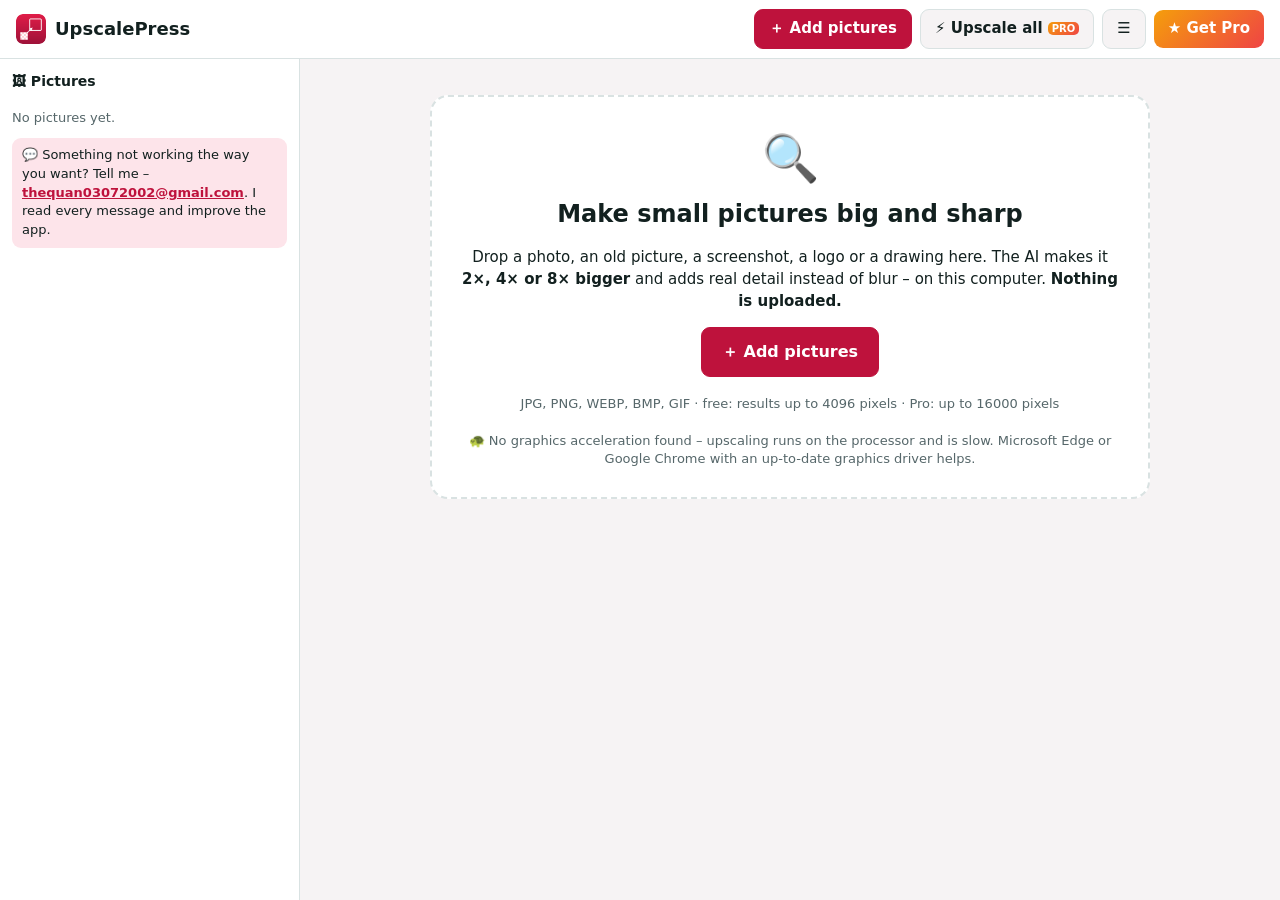
<file: index.html>
<!doctype html>
<html lang="en">
<head>
  <meta charset="utf-8">
  <meta name="viewport" content="width=device-width, initial-scale=1">
  <title>UpscalePress - AI Image Upscaler &amp; Enhancer</title>
  <meta name="description" content="Make small, blurry photos and drawings 2×, 4× or 8× bigger and sharper with AI on your own computer. Real-ESRGAN, noise removal, batch. Works offline, nothing is uploaded.">
  <meta name="theme-color" content="#be123c">
  <link rel="manifest" href="manifest.json">
  <link rel="icon" href="icon-192.png">
  <link rel="stylesheet" href="style.css">
</head>
<body>
  <header class="topbar">
    <div class="brand"><img src="icon-192.png" alt="" width="30" height="30"><span>UpscalePress</span></div>
    <div class="top-btns">
      <button id="addBtn" class="primary">＋ Add pictures</button>
      <button id="allBtn" class="tb">⚡ Upscale all <span class="pro-tag">PRO</span></button>
      <button id="moreBtn" class="tb" aria-label="More">☰</button>
      <button id="proBtn" class="pro-btn">★ Get Pro</button>
    </div>
    <div id="menu" class="menu" hidden>
      <button id="saveAllBtn">⬇ Save all finished pictures… <span class="pro-tag">PRO</span></button>
      <button id="storageBtn">💽 Storage used on this computer</button>
      <hr>
      <button id="trialBtn">🎁 Try Pro free for 7 days</button>
      <button id="trialEndBtn" hidden>End the Pro trial</button>
      <a href="help.html" target="_blank" rel="noopener">❓ How to use UpscalePress</a>
      <a href="mailto:thequan03072002@gmail.com?subject=UpscalePress%20feedback">✉ Feedback &amp; support</a>
      <button id="aboutBtn">ℹ About UpscalePress</button>
    </div>
    <input id="fileIn" type="file" accept="image/*" multiple hidden>
  </header>

  <main class="layout">
    <aside class="left">
      <div class="lib-head"><h3>🖼 Pictures</h3><span id="libCount" class="muted small"></span></div>
      <div id="libList" class="lib"></div>
      <p class="fb-note">💬 Something not working the way you want? Tell me – <a href="mailto:thequan03072002@gmail.com?subject=UpscalePress%20feedback">thequan03072002@gmail.com</a>. I read every message and improve the app.</p>
    </aside>

    <section class="stage">
      <div id="empty" class="empty">
        <div class="drop" id="drop">
          <div class="big">🔍</div>
          <h1>Make small pictures big and sharp</h1>
          <p>Drop a photo, an old picture, a screenshot, a logo or a drawing here. The AI makes it <b>2×, 4× or 8× bigger</b> and adds real detail instead of blur – on this computer. <strong>Nothing is uploaded.</strong></p>
          <div class="row-btns center"><button id="addBtn2" class="primary big-btn">＋ Add pictures</button></div>
          <p class="muted small">JPG, PNG, WEBP, BMP, GIF · free: results up to 4096 pixels · Pro: up to 16000 pixels</p>
          <p id="gpuNote" class="hint"></p>
        </div>
      </div>

      <div id="view" hidden>
        <div class="vhead">
          <input id="title" class="title-in" type="text" maxlength="120" aria-label="Name">
          <span id="info" class="muted small"></span>
        </div>
        <div class="panel">
          <label class="field inline">AI model <select id="model"></select></label>
          <label class="field inline">Make it <select id="scale"><option value="2">2× bigger</option><option value="3">3× bigger</option><option value="4">4× bigger</option><option value="8">8× bigger (Pro)</option></select></label>
          <label class="field inline" id="dnRow">Remove noise <input id="denoise" type="range" min="0" max="1" step="0.1"><b id="dnV"></b></label>
          <span id="outInfo" class="muted small"></span>
          <span class="spacer"></span>
          <button id="goBtn" class="primary">✨ Upscale</button>
          <button id="stopBtn" class="ghost" hidden>⏹ Stop</button>
        </div>
        <div id="prog" class="progress" hidden><div class="pbar"><i id="pfill"></i></div><span id="ptext" class="muted small"></span></div>
        <div id="errBox" class="err" hidden></div>
        <div class="viewer" id="viewer">
          <div class="cmp" id="cmp">
            <canvas id="cvAfter"></canvas>
            <div class="before" id="beforeWrap"><canvas id="cvBefore"></canvas></div>
            <div class="handle" id="handle"><span>⇆</span></div>
            <span class="lab l">Before</span><span class="lab r" id="labAfter">After</span>
          </div>
        </div>
        <div class="bar">
          <label class="check"><input id="zoom1" type="checkbox"> 🔎 Real size (1:1) – drag to move</label>
          <span class="spacer"></span>
          <label class="field inline">Save as <select id="fmt"><option value="png">PNG (best)</option><option value="jpeg">JPG</option><option value="webp">WEBP</option></select></label>
          <button id="saveBtn" class="primary" disabled>⬇ Save</button>
          <button id="delBtn" class="ghost danger" title="Remove this picture">🗑</button>
        </div>
      </div>
    </section>
  </main>

  <dialog id="proDialog" class="dlg">
    <h2>UpscalePress Pro</h2>
    <p class="muted">One-time purchase. Yours forever on this Microsoft account. No subscription, ever.</p>
    <ul class="pro-list">
      <li><strong>Best detail</strong> model for photos and <strong>Drawings &amp; anime</strong> model</li>
      <li><strong>8× bigger</strong> and results up to <strong>16000 pixels</strong> <span class="muted">(free: 4096)</span></li>
      <li><strong>Upscale all</strong> your pictures in one go and <strong>save all</strong></li>
    </ul>
    <p class="fb-note">💬 Something not working the way you want? Tell me – <a href="mailto:thequan03072002@gmail.com?subject=UpscalePress%20feedback">thequan03072002@gmail.com</a>. I read every message and improve the app.</p>
    <p id="proMsg" class="pro-msg" hidden></p>
    <div class="row-btns">
      <button id="buyBtn" class="primary" autofocus>Unlock Pro</button>
      <button id="restoreBtn" class="ghost">Restore purchase</button>
      <button id="closePro" class="ghost">Not now</button>
    </div>
  </dialog>

  <dialog id="aboutDialog" class="dlg">
    <h2>UpscalePress</h2>
    <p>Version 1.0 · Developed by <b>NTQ37</b>.</p>
    <p class="muted small">UpscalePress™ © 2026 NTQ37. All rights reserved. AI models: Real-ESRGAN by Xintao Wang et al. (BSD-3-Clause), run with ONNX Runtime Web (MIT).</p>
    <div class="row-btns"><button id="aboutPro" class="primary">★ Activate Pro</button><button id="aboutClose" class="ghost">Close</button></div>
  </dialog>

  <div id="toast" class="toast" hidden></div>
  <div id="restartBar" class="restart" hidden>A new version of UpscalePress is ready. <button id="restartBtn" class="primary">Restart now</button></div>
  <script src="up-core.js"></script>
  <script src="app.js"></script>
</body>
</html>
</file>
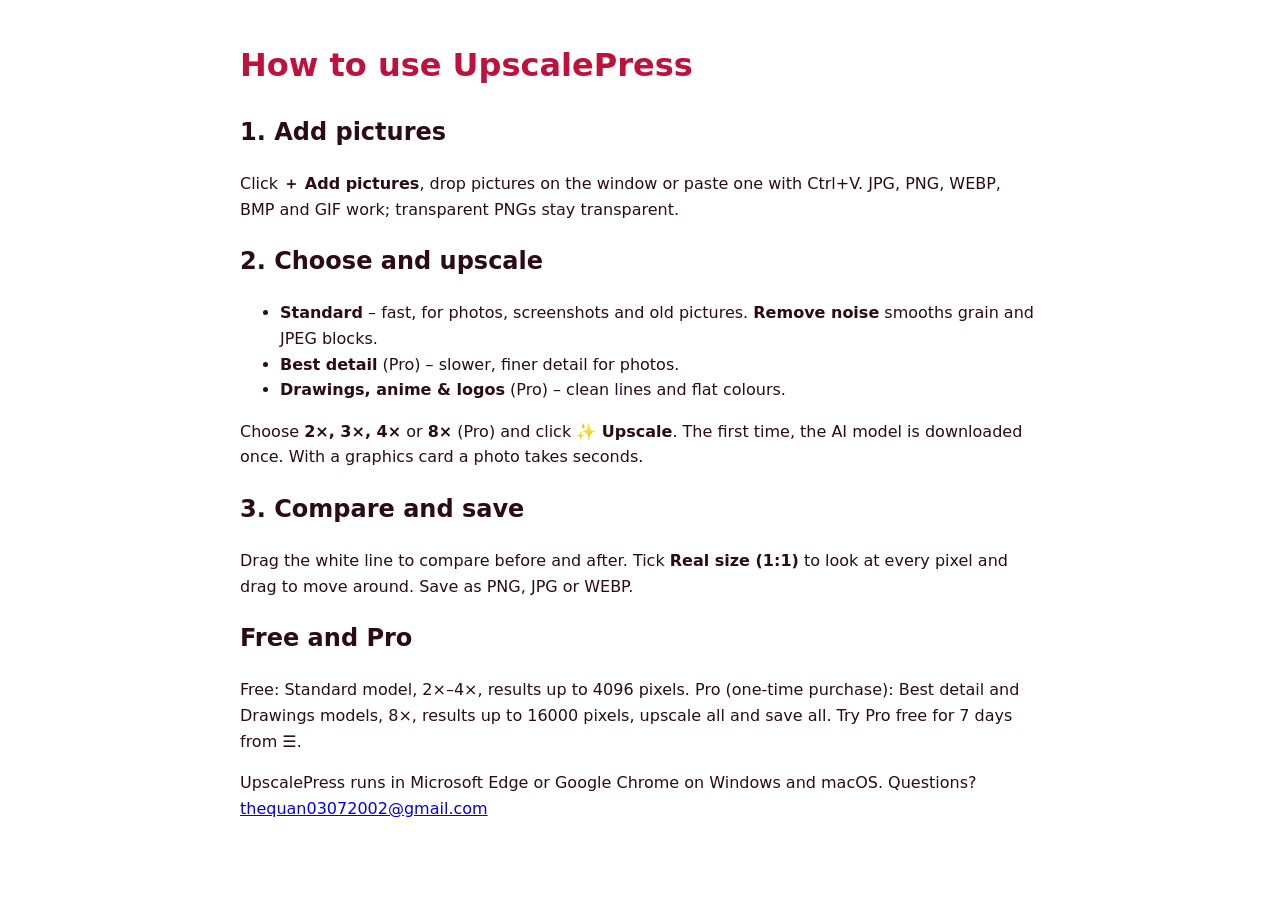
<file: help.html>
<!doctype html><html lang="en"><head><meta charset="utf-8"><meta name="viewport" content="width=device-width,initial-scale=1"><title>How to use UpscalePress</title><style>body{font:16px/1.6 "Segoe UI",system-ui,sans-serif;max-width:800px;margin:40px auto;padding:0 20px;color:#2b0b14}h1{color:#be123c}</style></head><body>
<h1>How to use UpscalePress</h1>
<h2>1. Add pictures</h2>
<p>Click <b>＋ Add pictures</b>, drop pictures on the window or paste one with Ctrl+V. JPG, PNG, WEBP, BMP and GIF work; transparent PNGs stay transparent.</p>
<h2>2. Choose and upscale</h2>
<ul>
<li><b>Standard</b> – fast, for photos, screenshots and old pictures. <b>Remove noise</b> smooths grain and JPEG blocks.</li>
<li><b>Best detail</b> (Pro) – slower, finer detail for photos.</li>
<li><b>Drawings, anime &amp; logos</b> (Pro) – clean lines and flat colours.</li>
</ul>
<p>Choose <b>2×, 3×, 4×</b> or <b>8×</b> (Pro) and click <b>✨ Upscale</b>. The first time, the AI model is downloaded once. With a graphics card a photo takes seconds.</p>
<h2>3. Compare and save</h2>
<p>Drag the white line to compare before and after. Tick <b>Real size (1:1)</b> to look at every pixel and drag to move around. Save as PNG, JPG or WEBP.</p>
<h2>Free and Pro</h2>
<p>Free: Standard model, 2×–4×, results up to 4096 pixels. Pro (one-time purchase): Best detail and Drawings models, 8×, results up to 16000 pixels, upscale all and save all. Try Pro free for 7 days from ☰.</p>
<p>UpscalePress runs in Microsoft Edge or Google Chrome on Windows and macOS. Questions? <a href="mailto:thequan03072002@gmail.com?subject=UpscalePress">thequan03072002@gmail.com</a></p>
</body></html>
</file>
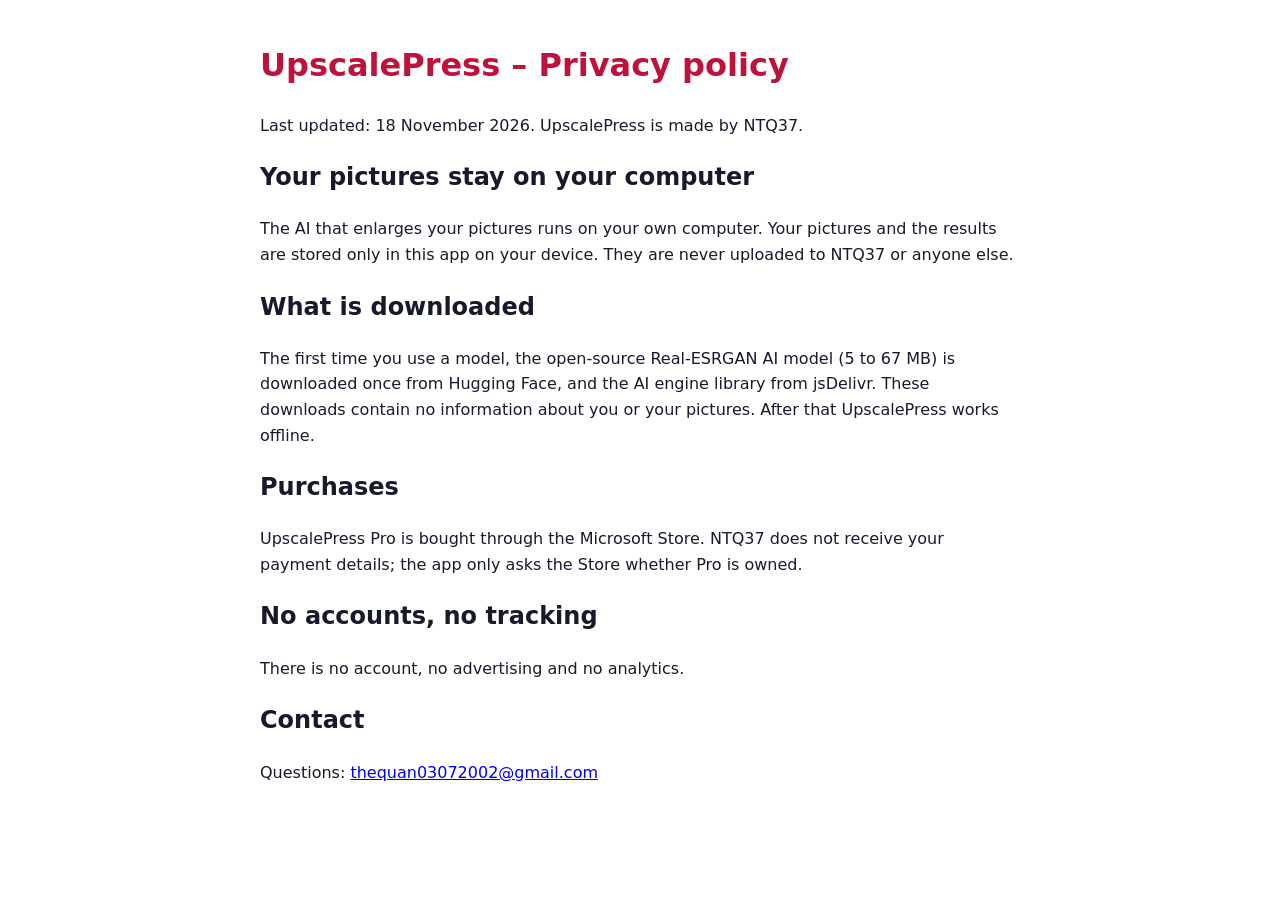
<file: privacy.html>
<!doctype html><html lang="en"><head><meta charset="utf-8"><meta name="viewport" content="width=device-width,initial-scale=1"><title>UpscalePress – Privacy policy</title><style>body{font:16px/1.6 "Segoe UI",system-ui,sans-serif;max-width:760px;margin:40px auto;padding:0 20px;color:#171a2b}h1{color:#be123c}</style></head><body>
<h1>UpscalePress – Privacy policy</h1>
<p>Last updated: 18 November 2026. UpscalePress is made by NTQ37.</p>
<h2>Your pictures stay on your computer</h2>
<p>The AI that enlarges your pictures runs on your own computer. Your pictures and the results are stored only in this app on your device. They are never uploaded to NTQ37 or anyone else.</p>
<h2>What is downloaded</h2>
<p>The first time you use a model, the open-source Real-ESRGAN AI model (5 to 67 MB) is downloaded once from Hugging Face, and the AI engine library from jsDelivr. These downloads contain no information about you or your pictures. After that UpscalePress works offline.</p>
<h2>Purchases</h2>
<p>UpscalePress Pro is bought through the Microsoft Store. NTQ37 does not receive your payment details; the app only asks the Store whether Pro is owned.</p>
<h2>No accounts, no tracking</h2>
<p>There is no account, no advertising and no analytics.</p>
<h2>Contact</h2>
<p>Questions: <a href="mailto:thequan03072002@gmail.com">thequan03072002@gmail.com</a></p>
</body></html>
</file>
<file: style.css>
:root { --bg: #f6f3f4; --card: #ffffff; --text: #12201f; --muted: #56676a; --line: #d9e2e2; --acc: #be123c; --acc-2: #fde4ea; --on-acc: #ffffff; --danger: #b42318; --hl: #fff4c2; color-scheme: light dark; }
@media (prefers-color-scheme: dark) { :root { --bg: #120c0e; --card: #1d1417; --text: #f3e9ec; --muted: #b9a3aa; --line: #3a2a2f; --acc: #fb7185; --acc-2: #3b1520; --on-acc: #2a0510; --danger: #f97066; --hl: #3b3410; } }
* { box-sizing: border-box; }
html, body { height: 100%; }
body { margin: 0; font: 15px/1.45 "Segoe UI", system-ui, -apple-system, sans-serif; background: var(--bg); color: var(--text); display: flex; flex-direction: column; }
[hidden] { display: none !important; }
h1 { font-size: 24px; margin: 6px 0; }
h3 { font-size: 14px; margin: 0 0 8px; }
.topbar { position: relative; display: flex; align-items: center; justify-content: space-between; gap: 12px; padding: 9px 16px; border-bottom: 1px solid var(--line); background: var(--card); flex-wrap: wrap; }
.brand { display: flex; align-items: center; gap: 9px; font-weight: 700; font-size: 18px; }
.brand img { border-radius: 7px; }
.spacer { flex: 1; }
.top-btns { display: flex; gap: 8px; align-items: center; flex-wrap: wrap; }
button { font: inherit; border-radius: 9px; padding: 8px 14px; cursor: pointer; border: 1px solid transparent; }
button:disabled { opacity: .5; cursor: default; }
.tb { background: var(--bg); color: var(--text); border-color: var(--line); font-weight: 600; }
.tb:hover, .ghost:hover:not(:disabled) { border-color: var(--acc); }
.primary { background: var(--acc); color: var(--on-acc); font-weight: 700; border-color: var(--acc); }
.ghost { background: transparent; color: var(--text); border-color: var(--line); }
.danger { color: var(--danger); }
.small { padding: 5px 10px; font-size: 13px; }
.big-btn { padding: 12px 20px; font-size: 16px; }
.pro-btn { background: linear-gradient(135deg, #f59e0b, #ef4444); color: #fff; font-weight: 700; border: 0; }
.pro-btn.is-pro { background: var(--acc-2); color: var(--acc); cursor: default; }
.pro-tag { font-size: 10px; font-weight: 800; color: #fff; background: linear-gradient(135deg, #f59e0b, #ef4444); border-radius: 5px; padding: 1px 4px; vertical-align: 1px; }
body.unlocked .pro-tag { display: none; }
.menu { position: absolute; right: 16px; top: 54px; z-index: 20; background: var(--card); border: 1px solid var(--line); border-radius: 12px; padding: 6px; display: flex; flex-direction: column; min-width: 320px; box-shadow: 0 10px 30px rgba(0,0,0,.25); }
.menu button, .menu a { text-align: left; background: transparent; color: var(--text); padding: 9px 12px; border-radius: 8px; text-decoration: none; border: 0; }
.menu button:hover, .menu a:hover { background: var(--acc-2); }
.menu hr { border: 0; border-top: 1px solid var(--line); margin: 4px 6px; }
.layout { flex: 1; min-height: 0; display: grid; grid-template-columns: 300px minmax(0, 1fr); }
.left { background: var(--card); border-right: 1px solid var(--line); padding: 12px; overflow: auto; display: flex; flex-direction: column; gap: 10px; }
.left > * { flex-shrink: 0; }
.search, input[type=text], input[type=search], select, textarea { font: inherit; padding: 7px 9px; border-radius: 8px; border: 1px solid var(--line); background: var(--bg); color: var(--text); width: 100%; font-weight: 400; }
.lib { display: flex; flex-direction: column; gap: 4px; }
.item { display: grid; grid-template-columns: 1fr auto; gap: 2px 8px; padding: 8px 10px; border-radius: 10px; cursor: pointer; border: 1px solid transparent; }
.item:hover { background: var(--bg); }
.item.on { background: var(--acc-2); border-color: var(--acc); }
.item .nm { font-weight: 600; overflow: hidden; text-overflow: ellipsis; white-space: nowrap; }
.item .st { font-size: 12px; color: var(--muted); grid-column: 1 / -1; }
.item .badge { font-size: 11px; padding: 1px 6px; border-radius: 6px; background: var(--bg); color: var(--muted); align-self: start; }
.item .badge.work { background: #fde68a; color: #713f12; }
.item .badge.err { background: #fee2e2; color: #991b1b; }
.item .hit { font-size: 12px; color: var(--acc); grid-column: 1 / -1; }
.field { display: block; font-size: 14px; font-weight: 600; margin-bottom: 8px; }
.field > input, .field > select { display: block; margin-top: 4px; }
.check { display: flex; align-items: center; gap: 8px; font-size: 14px; cursor: pointer; margin: 4px 0; }
.check input { width: 17px; height: 17px; accent-color: var(--acc); }
.hint { font-size: 13px; color: var(--muted); margin: 0; }
.muted { color: var(--muted); }
.small { font-size: 13px; }
.center { justify-content: center; text-align: center; }
.fb-note { font-size: 13px; background: var(--acc-2); border-radius: 9px; padding: 8px 10px; margin: 0; }
.fb-note a { color: var(--acc); font-weight: 600; }
.stage { overflow: auto; padding: 16px; display: flex; flex-direction: column; gap: 10px; min-height: 0; }
.empty { display: flex; justify-content: center; padding: 20px 0; }
.drop { max-width: 720px; width: 100%; text-align: center; border: 2px dashed var(--line); border-radius: 18px; padding: 28px 24px; background: var(--card); }
.drop.over { border-color: var(--acc); background: var(--acc-2); }
.drop .big { font-size: 46px; }
.setbox { text-align: left; margin: 18px auto 6px; max-width: 520px; }
.two { display: grid; grid-template-columns: 1fr 1fr; gap: 10px; }
.row-btns { display: flex; gap: 8px; flex-wrap: wrap; margin-top: 12px; }
.row-btns.tight { margin-top: 6px; }
.row-btns.col { flex-direction: column; }
#view { display: flex; flex-direction: column; gap: 10px; min-height: 0; }
.vhead { display: flex; align-items: baseline; gap: 12px; flex-wrap: wrap; }
.title-in { font-size: 19px !important; font-weight: 700 !important; max-width: 560px; }
.player-wrap video { width: 100%; max-height: 34vh; background: #000; border-radius: 10px; display: block; }
.player-wrap.audio video { height: 54px; background: transparent; }
.bar { display: flex; gap: 8px; flex-wrap: wrap; align-items: center; }
.progress { display: flex; align-items: center; gap: 10px; }
.pbar { flex: 0 0 260px; height: 8px; background: var(--line); border-radius: 6px; overflow: hidden; }
.pbar i { display: block; height: 100%; width: 0; background: var(--acc); transition: width .3s; }
.trial-note { background: var(--hl); border-radius: 9px; padding: 8px 12px; font-size: 14px; }
.split { display: grid; grid-template-columns: minmax(0, 1fr) 260px; gap: 14px; min-height: 0; }
.lines { display: flex; flex-direction: column; gap: 2px; }
.ln { display: grid; grid-template-columns: 62px auto minmax(0, 1fr); gap: 8px; align-items: start; padding: 4px 6px; border-radius: 8px; }
.ln.on { background: var(--hl); }
.ln.sel { background: var(--acc-2); outline: 2px solid var(--acc); }
.ln .t { font-size: 12px; color: var(--muted); background: none; border: 0; padding: 7px 0 0; text-align: left; font-variant-numeric: tabular-nums; }
.ln .t:hover { color: var(--acc); text-decoration: underline; }
.ln select.who { width: auto; max-width: 130px; padding: 4px 6px; font-size: 12px; font-weight: 700; color: var(--spk, var(--muted)); border-left: 4px solid var(--spk, transparent); }
.ln .nospk { width: 0; }
.ln textarea { border-color: transparent; background: transparent; padding: 5px 7px; resize: none; overflow: hidden; line-height: 1.5; font-size: 15px; }
.ln textarea:hover, .ln textarea:focus { border-color: var(--line); background: var(--card); }
.ln.star textarea { font-weight: 600; }
.no-copy .ln textarea { user-select: none; -webkit-user-select: none; }
.side { display: flex; flex-direction: column; gap: 14px; }
.side section { background: var(--card); border: 1px solid var(--line); border-radius: 12px; padding: 12px; }
.person { display: grid; grid-template-columns: 12px 1fr auto; gap: 6px; align-items: center; margin-bottom: 6px; }
.person .dot { width: 12px; height: 12px; border-radius: 50%; }
.person input { padding: 4px 7px; font-size: 13px; }
.person .tm { grid-column: 2 / -1; font-size: 12px; color: var(--muted); }
.vb-chip { display: inline-flex; align-items: center; gap: 2px; background: var(--bg); border-radius: 8px; padding: 1px 2px 1px 7px; margin: 2px; }
.vb-chip button { padding: 0 4px; background: none; border: 0; color: var(--muted); }
.dlg { border: 0; border-radius: 16px; padding: 22px 24px; max-width: 540px; width: calc(100vw - 32px); background: var(--card); color: var(--text); box-shadow: 0 20px 60px rgba(0,0,0,.35); }
.dlg.wide { max-width: 640px; }
.dlg::backdrop { background: rgba(15, 8, 30, .5); }
.dlg h2 { font-size: 21px; margin: 0 0 8px; }
.pro-list { padding-left: 20px; display: flex; flex-direction: column; gap: 6px; }
.pro-msg { background: var(--acc-2); border-radius: 9px; padding: 8px 10px; font-size: 14px; }
.formats { display: grid; grid-template-columns: repeat(auto-fill, minmax(170px, 1fr)); gap: 6px; margin-bottom: 10px; }
.formats label { display: flex; gap: 8px; align-items: center; border: 1px solid var(--line); border-radius: 9px; padding: 8px 10px; cursor: pointer; font-size: 14px; }
.formats label:has(input:checked) { border-color: var(--acc); background: var(--acc-2); }
.opts { display: flex; gap: 18px; flex-wrap: wrap; }
.redact { border: 1px solid var(--line); border-radius: 10px; margin: 10px 0 0; padding: 8px 12px; display: grid; grid-template-columns: 1fr 1fr; gap: 0 12px; }
.redact .field { grid-column: 1 / -1; margin-top: 6px; }
.redact legend { font-weight: 700; font-size: 14px; }
.rec-live { display: flex; align-items: center; gap: 12px; margin-top: 12px; font-size: 18px; font-weight: 700; }
.rec-dot { width: 14px; height: 14px; border-radius: 50%; background: #ef4444; animation: blink 1s infinite; }
@keyframes blink { 50% { opacity: .2; } }
.toast { position: fixed; left: 50%; bottom: 24px; transform: translateX(-50%); background: #2b0b14; color: #fff; padding: 10px 16px; border-radius: 10px; z-index: 50; max-width: 90vw; }
.restart { position: fixed; left: 50%; top: 12px; transform: translateX(-50%); background: var(--card); border: 1px solid var(--line); padding: 8px 12px; border-radius: 12px; z-index: 60; display: flex; gap: 10px; align-items: center; }
.print-area { display: none; }
.lib-head { display: flex; justify-content: space-between; align-items: baseline; }
.item .lock { color: #b45309; }
#view { max-width: 1100px; }
.err { background: #fee2e2; color: #7f1d1d; border-radius: 10px; padding: 10px 12px; font-size: 14px; }
.facts { display: flex; gap: 10px; flex-wrap: wrap; }
.fact { background: var(--card); border: 1px solid var(--line); border-radius: 10px; padding: 6px 12px; font-size: 13px; color: var(--muted); }
.fact b { display: block; font-size: 18px; color: var(--text); }
.wave-wrap { position: relative; background: var(--card); border: 1px solid var(--line); border-radius: 12px; overflow: hidden; }
#wave { width: 100%; height: 120px; display: block; cursor: pointer; touch-action: none; }
.chord-now { position: absolute; right: 10px; top: 8px; background: var(--acc); color: var(--on-acc); font-weight: 800; font-size: 22px; padding: 2px 12px; border-radius: 9px; pointer-events: none; }
.chord-strip { display: flex; gap: 4px; overflow-x: auto; min-height: 0; padding: 2px 0; scrollbar-width: thin; }
.chord-strip span { flex: 0 0 auto; background: var(--card); border: 1px solid var(--line); border-radius: 7px; padding: 3px 9px; font-weight: 700; font-size: 14px; cursor: pointer; }
.chord-strip span.on { background: var(--acc); color: var(--on-acc); border-color: var(--acc); }
.transport { display: flex; align-items: center; gap: 10px; flex-wrap: wrap; background: var(--card); border: 1px solid var(--line); border-radius: 12px; padding: 8px 12px; }
.play { width: 46px; height: 46px; border-radius: 50%; padding: 0; font-size: 18px; }
.time { font-variant-numeric: tabular-nums; font-weight: 600; min-width: 92px; }
.ctl { display: flex; align-items: center; gap: 6px; font-size: 14px; font-weight: 600; }
.ctl input[type=range] { width: 120px; accent-color: var(--acc); }
.ctl b { min-width: 34px; text-align: center; font-variant-numeric: tabular-nums; }
#loopA.on, #loopB.on { border-color: var(--acc); color: var(--acc); font-weight: 700; }
.mixer { display: flex; flex-direction: column; gap: 6px; }
.strip { display: grid; grid-template-columns: 34px minmax(150px, 220px) auto auto minmax(120px, 1fr) 90px auto; gap: 10px; align-items: center; background: var(--card); border: 1px solid var(--line); border-left: 5px solid var(--c); border-radius: 10px; padding: 7px 10px; }
.strip .ic { font-size: 20px; text-align: center; }
.strip .nm { font-weight: 700; overflow: hidden; text-overflow: ellipsis; white-space: nowrap; }
.strip .ms { width: 34px; padding: 5px 0; font-weight: 800; font-size: 13px; background: var(--bg); color: var(--muted); border: 1px solid var(--line); }
.strip .ms.on.m { background: #ef4444; color: #fff; border-color: #ef4444; }
.strip .ms.on.s { background: #eab308; color: #111; border-color: #eab308; }
.strip input[type=range] { width: 100%; accent-color: var(--c); }
.strip .pan { width: 80px; }
.strip.off { opacity: .45; }
.strip.locked { opacity: .6; }
.strip.locked .nm::after { content: " PRO"; font-size: 10px; font-weight: 800; color: #fff; background: linear-gradient(135deg, #f59e0b, #ef4444); border-radius: 5px; padding: 1px 4px; margin-left: 6px; vertical-align: 2px; }
body.unlocked .strip.locked .nm::after { display: none; }
.ex-list { display: grid; grid-template-columns: repeat(auto-fill, minmax(200px, 1fr)); gap: 6px; margin-bottom: 10px; }
.ex-list label { display: flex; gap: 8px; align-items: center; border: 1px solid var(--line); border-radius: 9px; padding: 8px 10px; cursor: pointer; font-size: 14px; }
.ex-list label:has(input:checked) { border-color: var(--acc); background: var(--acc-2); }
.opts .field { min-width: 260px; }
@media (max-width: 900px) {
  .layout { grid-template-columns: 1fr; }
  .left { max-height: 30vh; border-right: 0; border-bottom: 1px solid var(--line); }
  .strip { grid-template-columns: 28px 1fr auto auto; }
  .strip input[type=range] { grid-column: 1 / -1; }
}
#view { max-width: none; }
.panel { display: flex; gap: 14px; align-items: center; flex-wrap: wrap; background: var(--card); border: 1px solid var(--line); border-radius: 12px; padding: 10px 14px; }
.field.inline { display: flex; align-items: center; gap: 8px; margin: 0; font-size: 14px; }
.field.inline select { width: auto; margin: 0; }
.field.inline input[type=range] { width: 110px; accent-color: var(--acc); }
.item .thumb { grid-row: span 2; width: 44px; height: 44px; object-fit: cover; border-radius: 6px; background: #ccc; }
.item.withthumb { grid-template-columns: 44px 1fr auto; }
.item.withthumb .st { grid-column: 2 / -1; }
.viewer { background: repeating-conic-gradient(#ddd 0 25%, #f4f4f4 0 50%) 0 0 / 20px 20px; border: 1px solid var(--line); border-radius: 12px; overflow: hidden; display: flex; justify-content: center; align-items: center; min-height: 300px; max-height: 68vh; position: relative; }
.viewer.zoom { overflow: auto; display: block; cursor: grab; }
.cmp { position: relative; line-height: 0; user-select: none; touch-action: none; }
#cvAfter { display: block; max-width: 100%; max-height: 66vh; }
.viewer.zoom #cvAfter { max-width: none; max-height: none; }
.before { position: absolute; inset: 0; overflow: hidden; }
.before canvas { width: 100%; height: 100%; display: block; }
.handle { position: absolute; top: 0; bottom: 0; width: 3px; background: #fff; box-shadow: 0 0 0 1px rgba(0,0,0,.35); cursor: ew-resize; transform: translateX(-50%); }
.handle span { position: absolute; top: 50%; left: 50%; transform: translate(-50%, -50%); background: #fff; color: #333; border-radius: 50%; width: 32px; height: 32px; display: flex; align-items: center; justify-content: center; font: 700 16px/1 sans-serif; box-shadow: 0 1px 6px rgba(0,0,0,.4); }
.lab { position: absolute; top: 8px; background: rgba(0,0,0,.6); color: #fff; font: 600 12px/1 "Segoe UI", sans-serif; padding: 5px 8px; border-radius: 6px; }
.lab.l { left: 8px; } .lab.r { right: 8px; }
.viewer.zoom .lab, .viewer.zoom .handle { position: sticky; }
</file>
